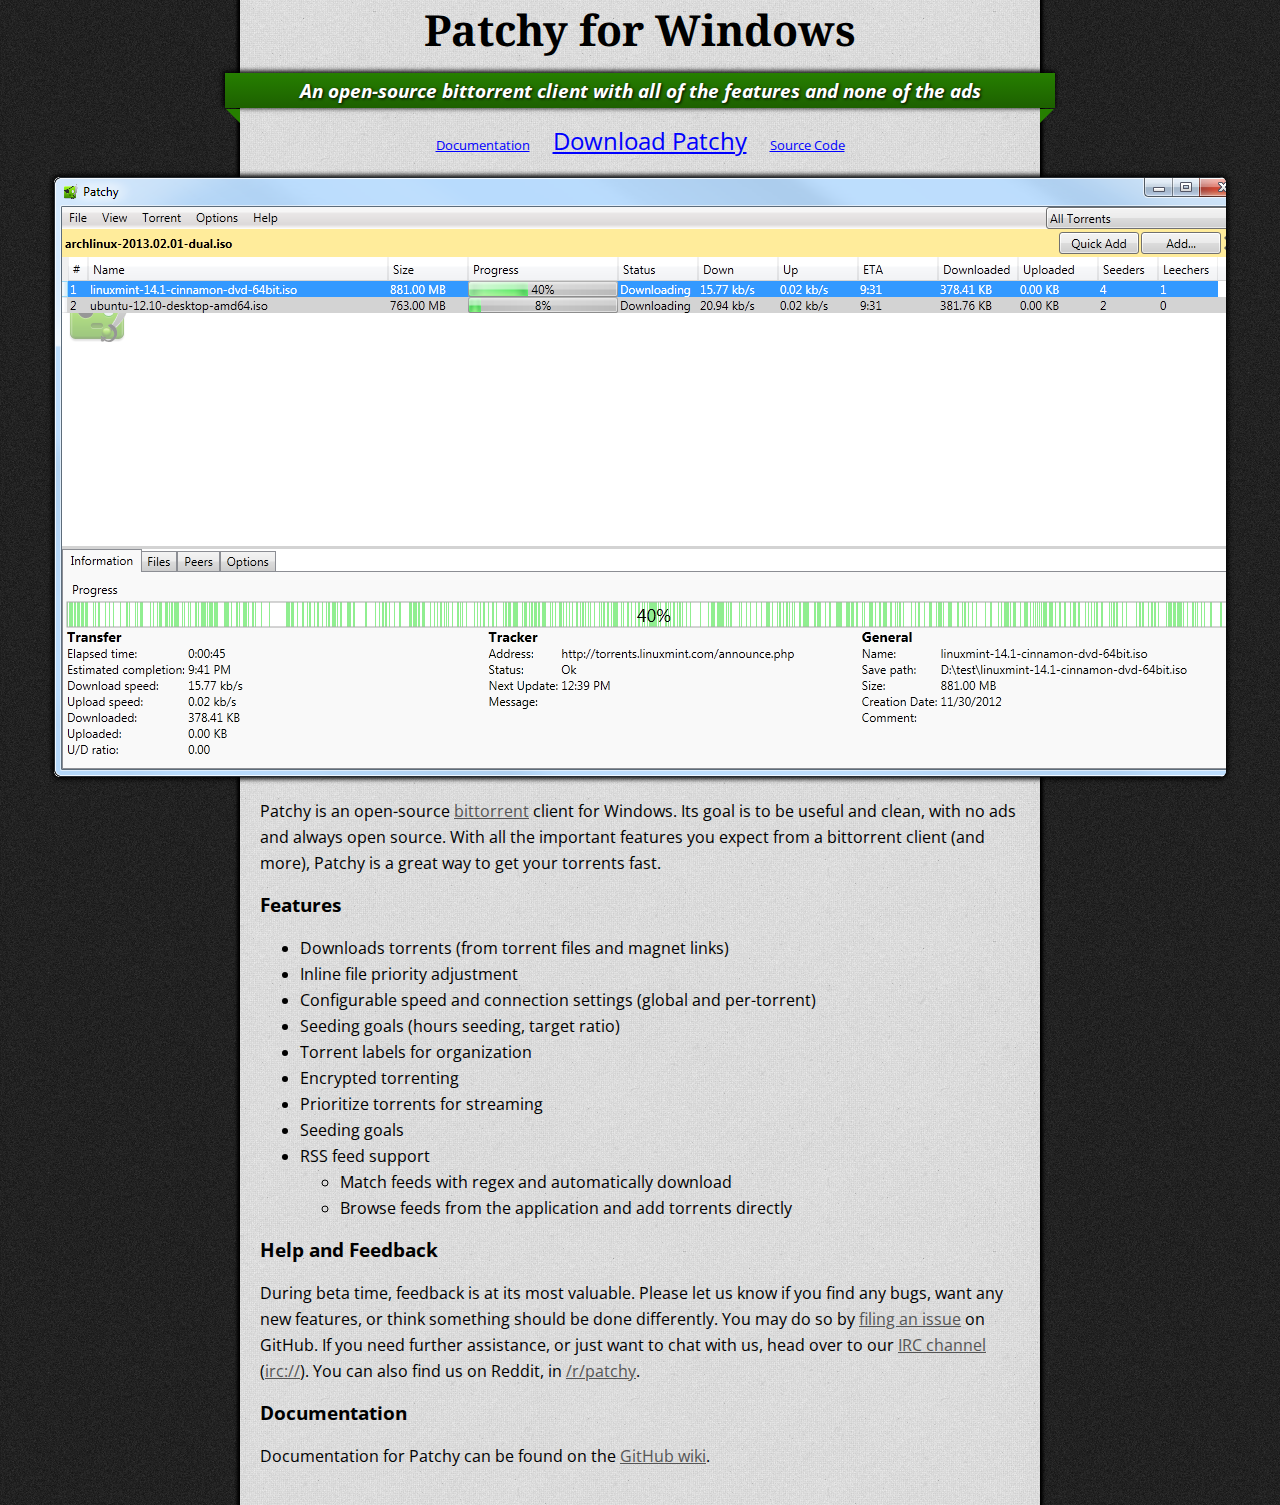
<file: index.html>
<!doctype html>
<html>
    <head>
        <title>Patchy - A bittorrent client for Windows</title>
        <link rel="stylesheet" type="text/css" href="css/base.css" />
        <link rel="shortcut icon" href="images/patchy.ico" />
        <script src="http://ajax.googleapis.com/ajax/libs/jquery/1.9.1/jquery.min.js"></script>
        <script src="js/images.js"></script>
    </head>
    <body>
        <div id="content">
            <h1>Patchy for Windows</h1>
            <h2>An open-source bittorrent client with all of the features and none of the ads</h2>
            <p class="download">
                <a href="https://github.com/SirCmpwn/Patchy/wiki">Documentation</a>
                <a class="large" href="download.html">Download Patchy</a>
                <a href="https://github.com/SirCmpwn/Patchy">Source Code</a>
            </p>
            <div class="outset">
                <img alt="A screenshot of Patchy's main UI" src="images/screenshots/1.png" alt="Patchy" class="shown" />
                <img alt="A screenshot of Patchy's RSS feed preferences" src="images/screenshots/5.png" alt="Patchy" style="display: none;" />
                <img alt="A screenshot of Patchy's RSS feed view" src="images/screenshots/6.png" alt="Patchy" style="display: none;" />
                <img alt="A screenshot of Patchy's 'general' preferences" src="images/screenshots/3.png" alt="Patchy" style="display: none;" />
                <img alt="A screenshot of Patchy's 'interface' preferences" src="images/screenshots/4.png" alt="Patchy" style="display: none;" />
                <img alt="A screenshot of Patchy's per-torrent options" src="images/screenshots/2.png" alt="Patchy" style="display: none;" />
                <a href="#" class="navleft"></a>
                <a href="#" class="navright"></a>
            </div>
            <div class="content-body">
                <p>Patchy is an open-source <a href="http://en.wikipedia.org/wiki/BitTorrent">bittorrent</a> client for Windows. Its goal is
                to be useful and clean, with no ads and always open source. With all the important features you expect from a bittorrent client
                (and more), Patchy is a great way to get your torrents fast.</p>
                <h3 id="features"><a href="#features"></a>Features</h3>
                <ul>
                    <li>Downloads torrents (from torrent files and magnet links)</li>
                    <li>Inline file priority adjustment</li>
                    <li>Configurable speed and connection settings (global and per-torrent)</li>
                    <li>Seeding goals (hours seeding, target ratio)</li>
                    <li>Torrent labels for organization</li>
                    <li>Encrypted torrenting</li>
                    <li>Prioritize torrents for streaming</li>
                    <li>Seeding goals</li>
                    <li>RSS feed support
                        <ul>
                            <li>Match feeds with regex and automatically download</li>
                            <li>Browse feeds from the application and add torrents directly</li>
                        </ul>
                    </li>
                </ul>
                <h3 id="help-and-feedback"><a href="#help-and-feedback"></a>Help and Feedback</h3>
                <p>During beta time, feedback is at its most valuable. Please let us know if you find any bugs, want any new features, or think something should be done
                differently. You may do so by <a href="https://github.com/SirCmpwn/Patchy/issues/new">filing an issue</a> on GitHub. If you need further assistance, or
                just want to chat with us, head over to our <a href="http://webchat.freenode.net/?channels=patchy">IRC channel</a>
                (<a href="irc://irc.freenode.net/#patchy">irc://</a>). You can also find us on Reddit, in <a href="http://reddit.com/r/patchy">/r/patchy</a>.</p>
                <h3 id="documentation"><a href="#documentation"></a>Documentation</h3>
                <p>Documentation for Patchy can be found on the <a href="https://github.com/SirCmpwn/Patchy/wiki">GitHub wiki</a>.</p>
            </div>
        </div>
        <script type="text/javascript">
          var _gaq = _gaq || [];
          _gaq.push(['_setAccount', 'UA-38670250-1']);
          _gaq.push(['_trackPageview']);

          (function() {
            var ga = document.createElement('script'); ga.type = 'text/javascript'; ga.async = true;
            ga.src = ('https:' == document.location.protocol ? 'https://ssl' : 'http://www') + '.google-analytics.com/ga.js';
            var s = document.getElementsByTagName('script')[0]; s.parentNode.insertBefore(ga, s);
          })();
        </script>
    </body>
</html>
</file>
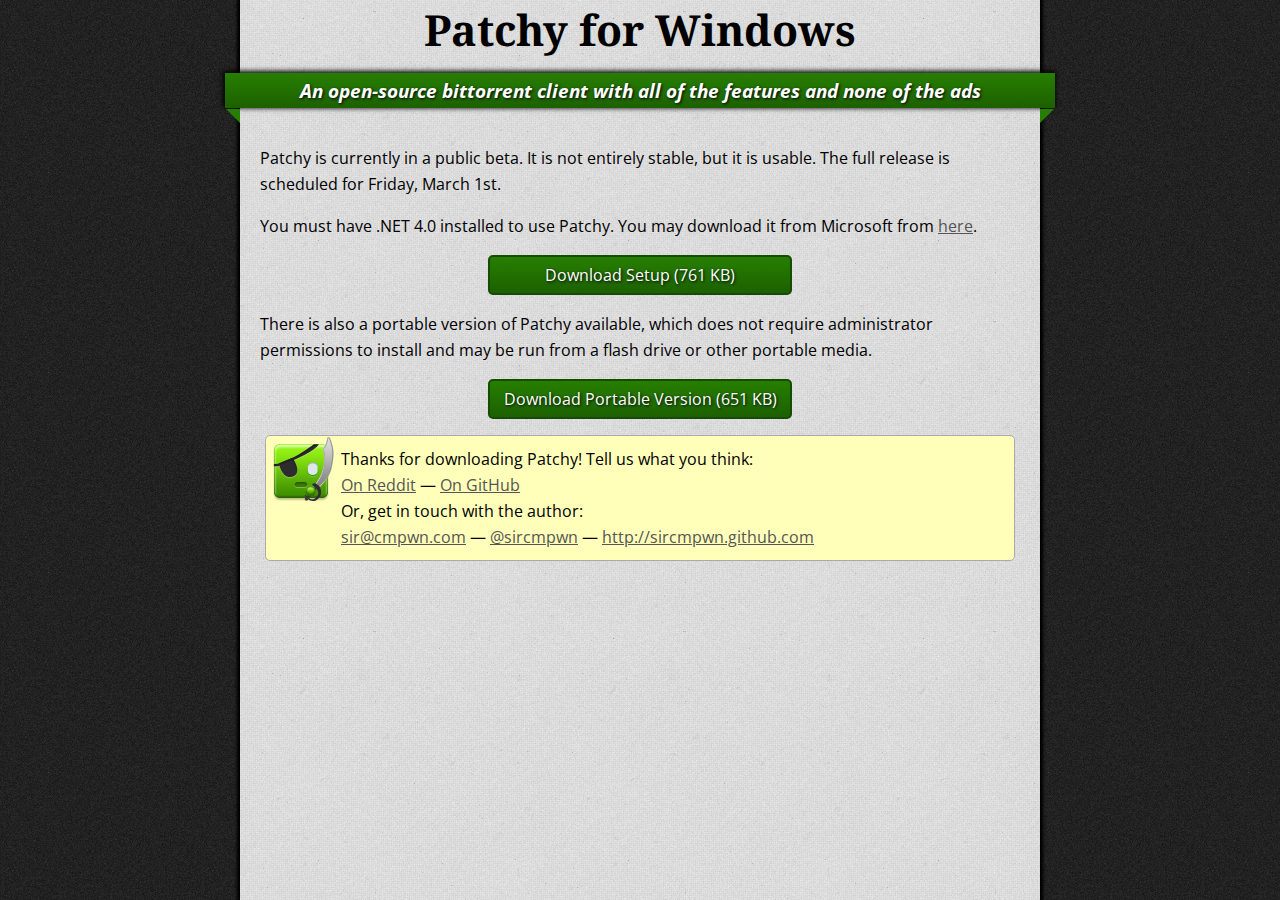
<file: download.html>
<!doctype html>
<html>
    <head>
        <title>Patchy - A bittorrent client for Windows</title>
        <link rel="stylesheet" type="text/css" href="css/base.css" />
        <link rel="shortcut icon" href="images/patchy.ico" />
    </head>
    <body>
        <div id="content">
            <h1><a href="/Patchy">Patchy for Windows</a></h1>
            <h2>An open-source bittorrent client with all of the features and none of the ads</h2>
            <div class="content-body">
                <p>Patchy is currently in a public beta. It is not entirely stable, but it is usable. The full release is scheduled
                for Friday, March 1st.</p>
                <p>You must have .NET 4.0 installed to use Patchy. You may download it from Microsoft from
                <a href="http://www.microsoft.com/en-us/download/details.aspx?id=17851">here</a>.</p>
                <p class="download-link"><a href="http://bit.ly/patchy-latest">Download Setup (761 KB)</a></p>
                <p>There is also a portable version of Patchy available, which does not require administrator permissions to install
                and may be run from a flash drive or other portable media.</p>
                <p class="download-link"><a href="http://bit.ly/patchy-latest-portable">Download Portable Version (651 KB)</a></p>
                <div class="thank-you">
                    <p>Thanks for downloading Patchy! Tell us what you think:</p>
                    <p>
                        <a href="http://reddit.com/r/patchy">On Reddit</a> &mdash;
                        <a href="http://github.com/SirCmpwn/Patchy">On GitHub</a>
                    </p>
                    <p>Or, get in touch with the author:</p>
                    <p>
                        <a href="mailto:sir@cmpwn.com">sir@cmpwn.com</a></li> &mdash;
                        <a href="http://twitter.com/sircmpwn">@sircmpwn</a></li> &mdash;
                        <a href="http://sircmpwn.github.com">http://sircmpwn.github.com</a>
                    </p>
                </div>
            </div>
        </div>
        <script type="text/javascript">
          var _gaq = _gaq || [];
          _gaq.push(['_setAccount', 'UA-38670250-1']);
          _gaq.push(['_trackPageview']);

          (function() {
            var ga = document.createElement('script'); ga.type = 'text/javascript'; ga.async = true;
            ga.src = ('https:' == document.location.protocol ? 'https://ssl' : 'http://www') + '.google-analytics.com/ga.js';
            var s = document.getElementsByTagName('script')[0]; s.parentNode.insertBefore(ga, s);
          })();
        </script>
    </body>
</html>
</file>
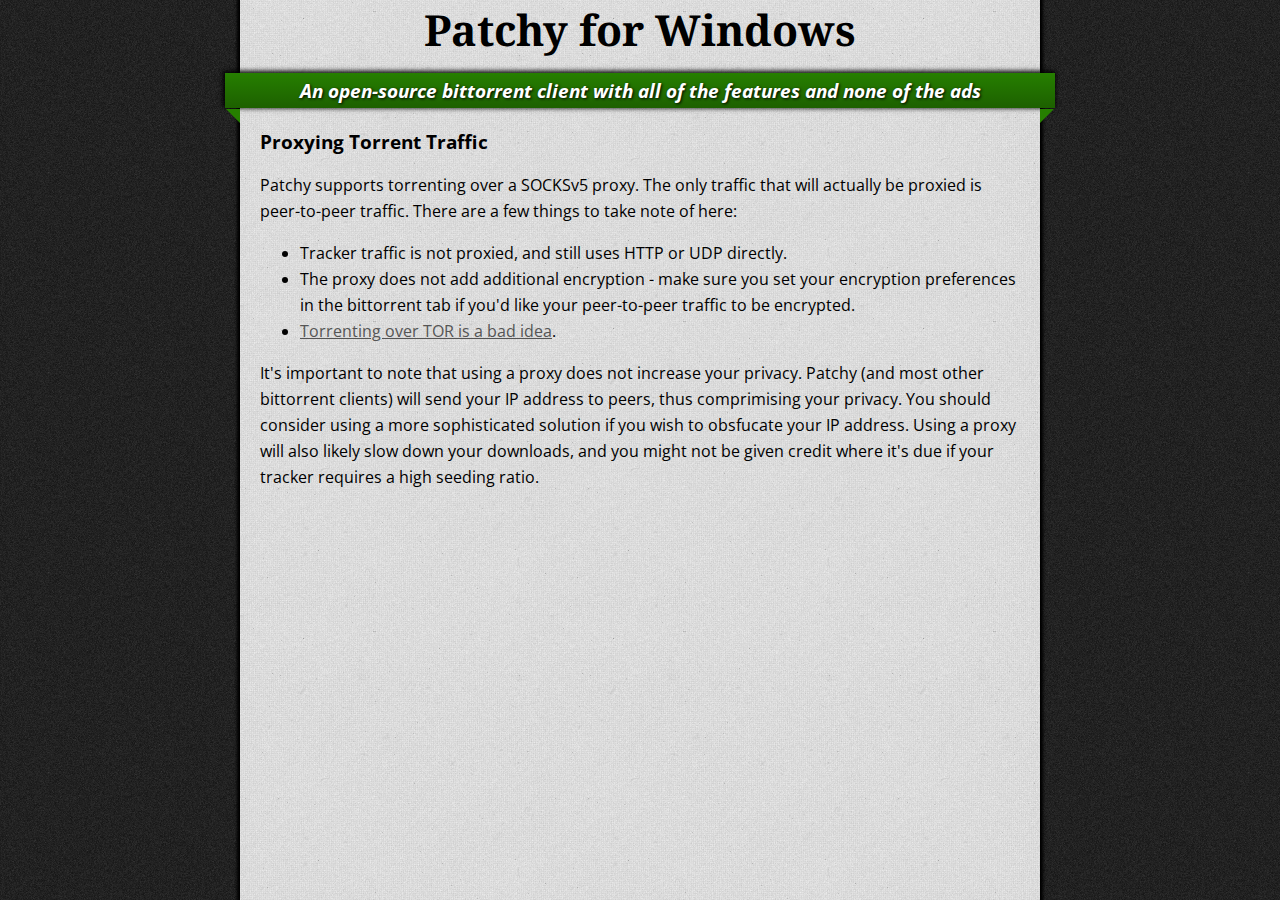
<file: proxy.html>
<!doctype html>
<html>
    <head>
        <title>Patchy - A bittorrent client for Windows</title>
        <link rel="stylesheet" type="text/css" href="css/base.css" />
        <link rel="shortcut icon" href="images/patchy.ico" />
    </head>
    <body>
        <div id="content">
            <h1><a href="/Patchy">Patchy for Windows</a></h1>
            <h2>An open-source bittorrent client with all of the features and none of the ads</h2>
            <div class="content-body">
                <h3>Proxying Torrent Traffic</h3>
                <p>Patchy supports torrenting over a SOCKSv5 proxy. The only traffic that will actually be proxied is peer-to-peer traffic.
                There are a few things to take note of here:</p>
                <ul>
                    <li>Tracker traffic is not proxied, and still uses HTTP or UDP directly.</li>
                    <li>The proxy does not add additional encryption - make sure you set your encryption preferences in the
                    bittorrent tab if you'd like your peer-to-peer traffic to be encrypted.</li>
                    <li><a href="https://blog.torproject.org/blog/bittorrent-over-tor-isnt-good-idea">Torrenting over TOR is a bad idea</a>.</li>
                </ul>
                <p>It's important to note that using a proxy does not increase your privacy. Patchy (and most other bittorrent clients) will send
                your IP address to peers, thus comprimising your privacy. You should consider using a more sophisticated solution if you wish
                to obsfucate your IP address. Using a proxy will also likely slow down your downloads, and you might not be given credit where
                it's due if your tracker requires a high seeding ratio.</p>
            </div>
        </div>
        <script type="text/javascript">
          var _gaq = _gaq || [];
          _gaq.push(['_setAccount', 'UA-38670250-1']);
          _gaq.push(['_trackPageview']);

          (function() {
            var ga = document.createElement('script'); ga.type = 'text/javascript'; ga.async = true;
            ga.src = ('https:' == document.location.protocol ? 'https://ssl' : 'http://www') + '.google-analytics.com/ga.js';
            var s = document.getElementsByTagName('script')[0]; s.parentNode.insertBefore(ga, s);
          })();
        </script>
    </body>
</html>
</file>
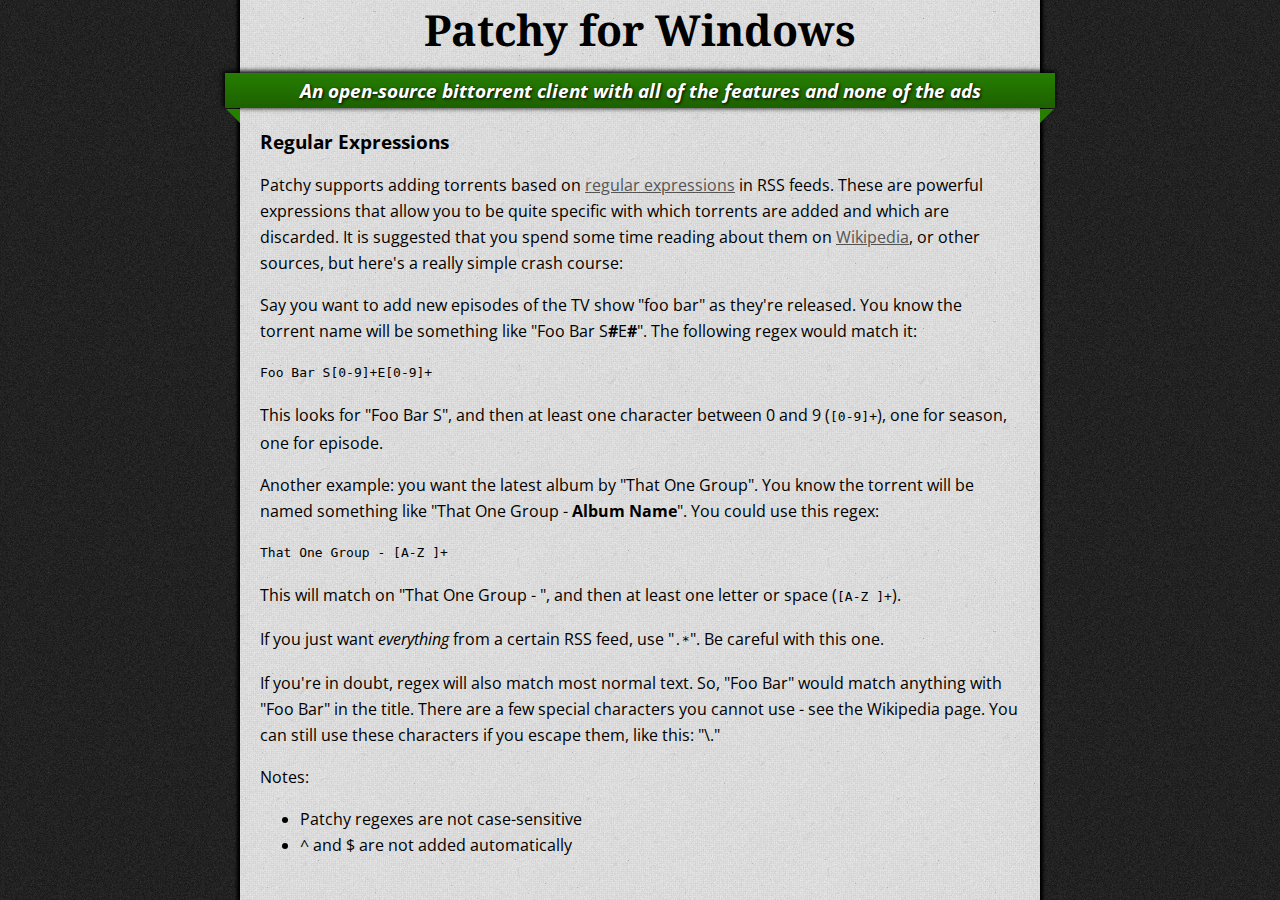
<file: regex.html>
<!doctype html>
<html>
    <head>
        <title>Patchy - A bittorrent client for Windows</title>
        <link rel="stylesheet" type="text/css" href="css/base.css" />
        <link rel="shortcut icon" href="images/patchy.ico" />
    </head>
    <body>
        <div id="content">
            <h1><a href="/Patchy">Patchy for Windows</a></h1>
            <h2>An open-source bittorrent client with all of the features and none of the ads</h2>
            <div class="content-body">
                <h3>Regular Expressions</h3>
                <p>Patchy supports adding torrents based on <a href="http://en.wikipedia.org/wiki/Regular_expression">regular
                expressions</a> in RSS feeds. These are powerful expressions that allow you to be quite specific with which
                torrents are added and which are discarded. It is suggested that you spend some time reading about them on
                <a href="http://en.wikipedia.org/wiki/Regular_expression">Wikipedia</a>, or other sources, but here's a really
                simple crash course:</p>
                <p>Say you want to add new episodes of the TV show "foo bar" as they're released. You know the torrent name
                will be something like "Foo Bar S<strong>#</strong>E<strong>#</strong>". The following regex would match it:</p>
                <pre>Foo Bar S[0-9]+E[0-9]+</pre>
                <p>This looks for "Foo Bar S", and then at least one character between 0 and 9 (<code>[0-9]+</code>), one for
                season, one for episode.</p>
                <p>Another example: you want the latest album by "That One Group". You know the torrent will be named something
                like "That One Group - <strong>Album Name</strong>". You could use this regex:</p>
                <pre>That One Group - [A-Z ]+</pre>
                <p>This will match on "That One Group - ", and then at least one letter or space (<code>[A-Z ]+</code>).</p>
                <p>If you just want <em>everything</em> from a certain RSS feed, use "<code>.*</code>". Be careful with this one.</p>
                <p>If you're in doubt, regex will also match most normal text. So, "Foo Bar" would match anything with
                "Foo Bar" in the title. There are a few special characters you cannot use - see the Wikipedia page. You can
                still use these characters if you escape them, like this: "\."</p>
                <p>Notes:</p>
                <ul>
                    <li>Patchy regexes are not case-sensitive</li>
                    <li>^ and $ are not added automatically</li>
                </ul>
            </div>
        </div>
        <script type="text/javascript">
          var _gaq = _gaq || [];
          _gaq.push(['_setAccount', 'UA-38670250-1']);
          _gaq.push(['_trackPageview']);

          (function() {
            var ga = document.createElement('script'); ga.type = 'text/javascript'; ga.async = true;
            ga.src = ('https:' == document.location.protocol ? 'https://ssl' : 'http://www') + '.google-analytics.com/ga.js';
            var s = document.getElementsByTagName('script')[0]; s.parentNode.insertBefore(ga, s);
          })();
        </script>
    </body>
</html>
</file>
<file: css/base.css>
@import url(http://fonts.googleapis.com/css?family=Droid+Serif);
@import url(http://fonts.googleapis.com/css?family=Open+Sans:400,300italic);

html {
    overflow-y: scroll;
}

html, body {
    min-height: 100%;
    height: 100%;
    margin: 0;
    padding: 0;
}

body {
    background: url('../images/bg.png');
    font-family: 'Open Sans', sans-serif;
}

#content {
    width: 800px;
    margin: 0 auto;
    min-height: 100%;
    background: url('../images/center-bg.png');
    box-shadow: 0 0 3px 3px #000;
    position: relative;
}

h1 {
    font-size: 32pt;
    font-family: 'Droid Serif', serif;
    margin: 0;
    text-align: center;
}

h1 a {
    text-decoration: none;
    color: #000;
}

h1 a:hover {
    text-decoration: underline;
}

h2 {
    text-align: center;
    font-style: italic;
    font-size: 14pt;
    color: #fff;
    text-shadow: 1px 1px 3px #000;
    background: #267f00; /* Old browsers */
    background: -moz-linear-gradient(top, #267f00 0%, #1d6000 100%); /* FF3.6+ */
    background: -webkit-gradient(linear, left top, left bottom, color-stop(0%,#267f00), color-stop(100%,#1d6000)); /* Chrome,Safari4+ */
    background: -webkit-linear-gradient(top, #267f00 0%,#1d6000 100%); /* Chrome10+,Safari5.1+ */
    background: -o-linear-gradient(top, #267f00 0%,#1d6000 100%); /* Opera 11.10+ */
    background: -ms-linear-gradient(top, #267f00 0%,#1d6000 100%); /* IE10+ */
    background: linear-gradient(to bottom, #267f00 0%,#1d6000 100%); /* W3C */
    filter: progid:DXImageTransform.Microsoft.gradient( startColorstr='#267f00', endColorstr='#1d6000',GradientType=0 ); /* IE6-9 */
    padding: 5px;
    position: relative;
    left: -15px;
    width: 820px;
    box-shadow: -1px -1px 5px 1px #000;
}

h2:before {
    content: "";
    width: 0;
    height: 0;
    border-top: 14px solid #267F00;
    border-left: 14px solid transparent;
    position: absolute;
    top: 36px;
    left: 1px;
}

h2:after {
    content: "";
    width: 0;
    height: 0;
    border-top: 14px solid #267F00;
    border-right: 14px solid transparent;
    position: absolute;
    top: 36px;
    right: 1px;
}

.outset {
    width: 1172px;
    position: relative;
    left: -186px;
    margin-top: 20px;
    box-shadow: 0 0 5px 2px #000;
    height: 600px;
    border-radius: 6px;
    overflow: hidden;
    background: #fff;
}

.outset > img {
    position: absolute;
}

.download {
    text-align: center;
    font-size: 10pt;
    margin-top: 0;
}

.download > * {
    margin: 0 10px;
    color: blue;
}

.download a.large {
    font-size: 18pt;
}

.content-body {
    padding: 5px 20px 20px 20px;
    line-height: 26px;
}

h3 {
    position: relative;
    display: inline-block;
    margin: 0;
    padding-right: 10px;
}

h3 > a {
    position: absolute;
    right: -15px;
    top: 3px;
    width: 21px;
    height: 21px;
    background: url('../images/link.png') no-repeat;
    display: none;
}

h3:hover > a {
    display: block;
}

.navleft, .navright {
    display: block;
    opacity: 0;
    border-radius: 23px;
    width: 46px;
    height: 46px;
    position: absolute;
    top: 280px;
    transition: opacity .25s ease-in-out;
    -webkit-transition: opacity .25s ease-in-out;
}

.navleft {
    left: 30px;
    background: url('../images/left.png');
}

.navright {
    right: 30px;
    background: url('../images/right.png');
}

.outset:hover > .navleft, .outset:hover > .navright {
    opacity: 1;
}

a:active {
    outline: none;
}

p.download-link {
    text-align: center;
}

p.download-link a {
    display: inline-block;
    width: 300px;
    color: #fff;
    text-shadow: 1px 1px 3px #000;
    border-radius: 5px;
    border: 2px solid #164C00;
    padding: 5px 0;
    text-decoration: none;
    transition: box-shadow 0.5s;
    background: #267f00; /* Old browsers */
    background: -moz-linear-gradient(top, #267f00 0%, #1d6000 100%); /* FF3.6+ */
    background: -webkit-gradient(linear, left top, left bottom, color-stop(0%,#267f00), color-stop(100%,#1d6000)); /* Chrome,Safari4+ */
    background: -webkit-linear-gradient(top, #267f00 0%,#1d6000 100%); /* Chrome10+,Safari5.1+ */
    background: -o-linear-gradient(top, #267f00 0%,#1d6000 100%); /* Opera 11.10+ */
    background: -ms-linear-gradient(top, #267f00 0%,#1d6000 100%); /* IE10+ */
    background: linear-gradient(to bottom, #267f00 0%,#1d6000 100%); /* W3C */
    filter: progid:DXImageTransform.Microsoft.gradient( startColorstr='#267f00', endColorstr='#1d6000',GradientType=0 ); /* IE6-9 */
}

p.download-link a:hover {
    transition: box-shadow 0.5s;
    box-shadow: 0 0 10px 1px #444;
}

a {
    color: #555;
}

a:hover {
    text-decoration: none;
}

.thank-you {
    margin: 5px;
    border: 1px solid #aaa;
    border-radius: 5px;
    padding: 10px 10px 10px 75px;
    background: url('../images/patchy.png') no-repeat #FFFFBA;
}

.thank-you p {
    margin: 0;
}

.download-walkthrough {
    position: relative;
    min-height: 400px;
}

.download-walkthrough div {
    position: absolute;
    text-align: center;
    width: 100%;
}
</file>
